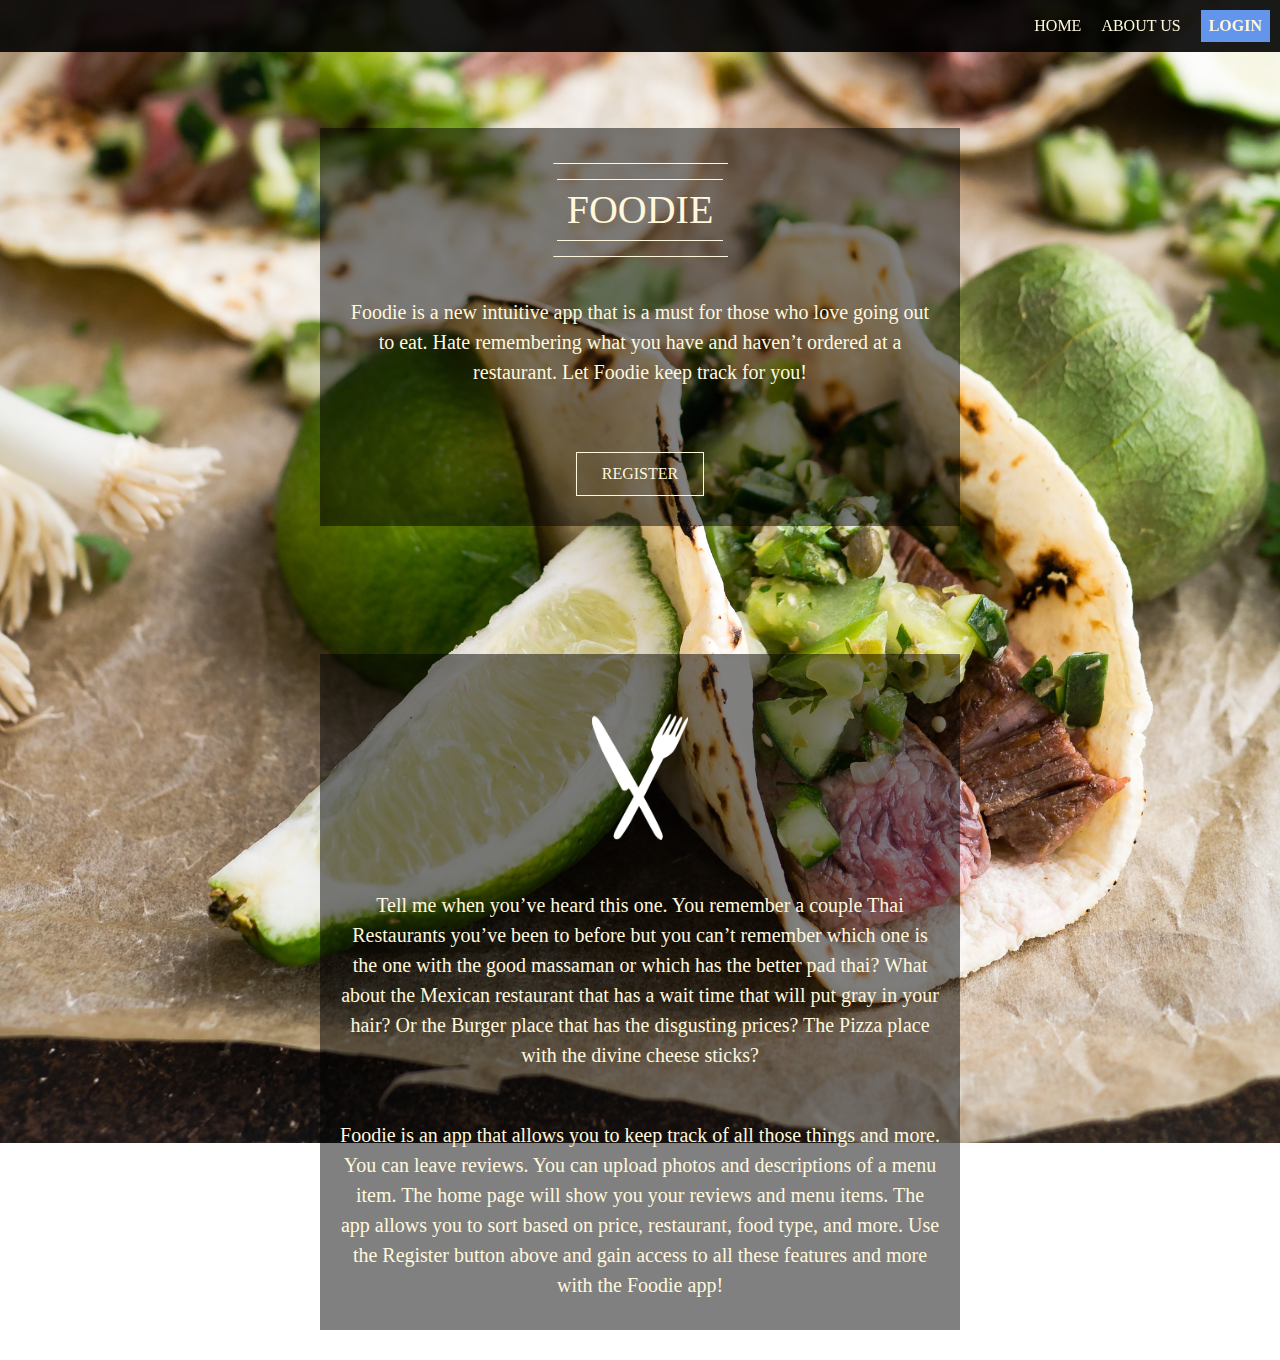
<file: index.html>
<!doctype html>

<html lang="en">

<head>
  <title>FOODIE</title>
  <meta charset="utf-8" />
  <meta name="viewport" content="width=device-width, initial-scale=1, user-scalable=no" />
  <link rel="stylesheet" href="css/index.css" />
</head>
<!-- image is massive, may need to resize to fit mobile needs-->

<body class="home">

    <div class="container">

      <nav>
        <a href="#">HOME</a>
        <a href="about-us.html">ABOUT US</a>
        <a class="login" href="https://foodie-fun-signin-reg.netlify.com/signin">LOGIN</a>
      </nav>

      <div class="top-content">
        <hr />
        <h1>FOODIE</h1>
        <hr />
        <p>Foodie is a new intuitive app that is a must for those who love going out to eat. Hate remembering what you
          have and haven’t ordered at a restaurant. Let Foodie keep track for you!</p>
        <a href="https://foodie-fun-signin-reg.netlify.com/registeruser">REGISTER</a>
      </div>

      <div class="bottom-content">
        <img src="images/logo.png" class="logo">
        <img src="images/logo1.png" class="logo1">
        <section class="bc-text">
          <p>Tell me when you’ve heard this one. You remember a couple Thai Restaurants you’ve been to before but you
            can’t remember which one is the one with the good massaman or which has the better pad thai? What about the
            Mexican restaurant that has a wait time that will put gray in your hair? Or the Burger place that has the
            disgusting prices? The Pizza place with the divine cheese sticks?</p>
        </section>

        <section class="bc-text2">
          <p>Foodie is an app that allows you to keep track of all those things and more. You can leave reviews. You can
            upload photos and descriptions of a menu item. The home page will show you your reviews and menu items. The
            app allows you to sort based on price, restaurant, food type, and more. Use the Register button above and
            gain access to all these features and more with the Foodie app!
          </p>
        </section>
      </div>


    </div>
    <!-- Container -->
  
</body>

</html>

</html>
</file>
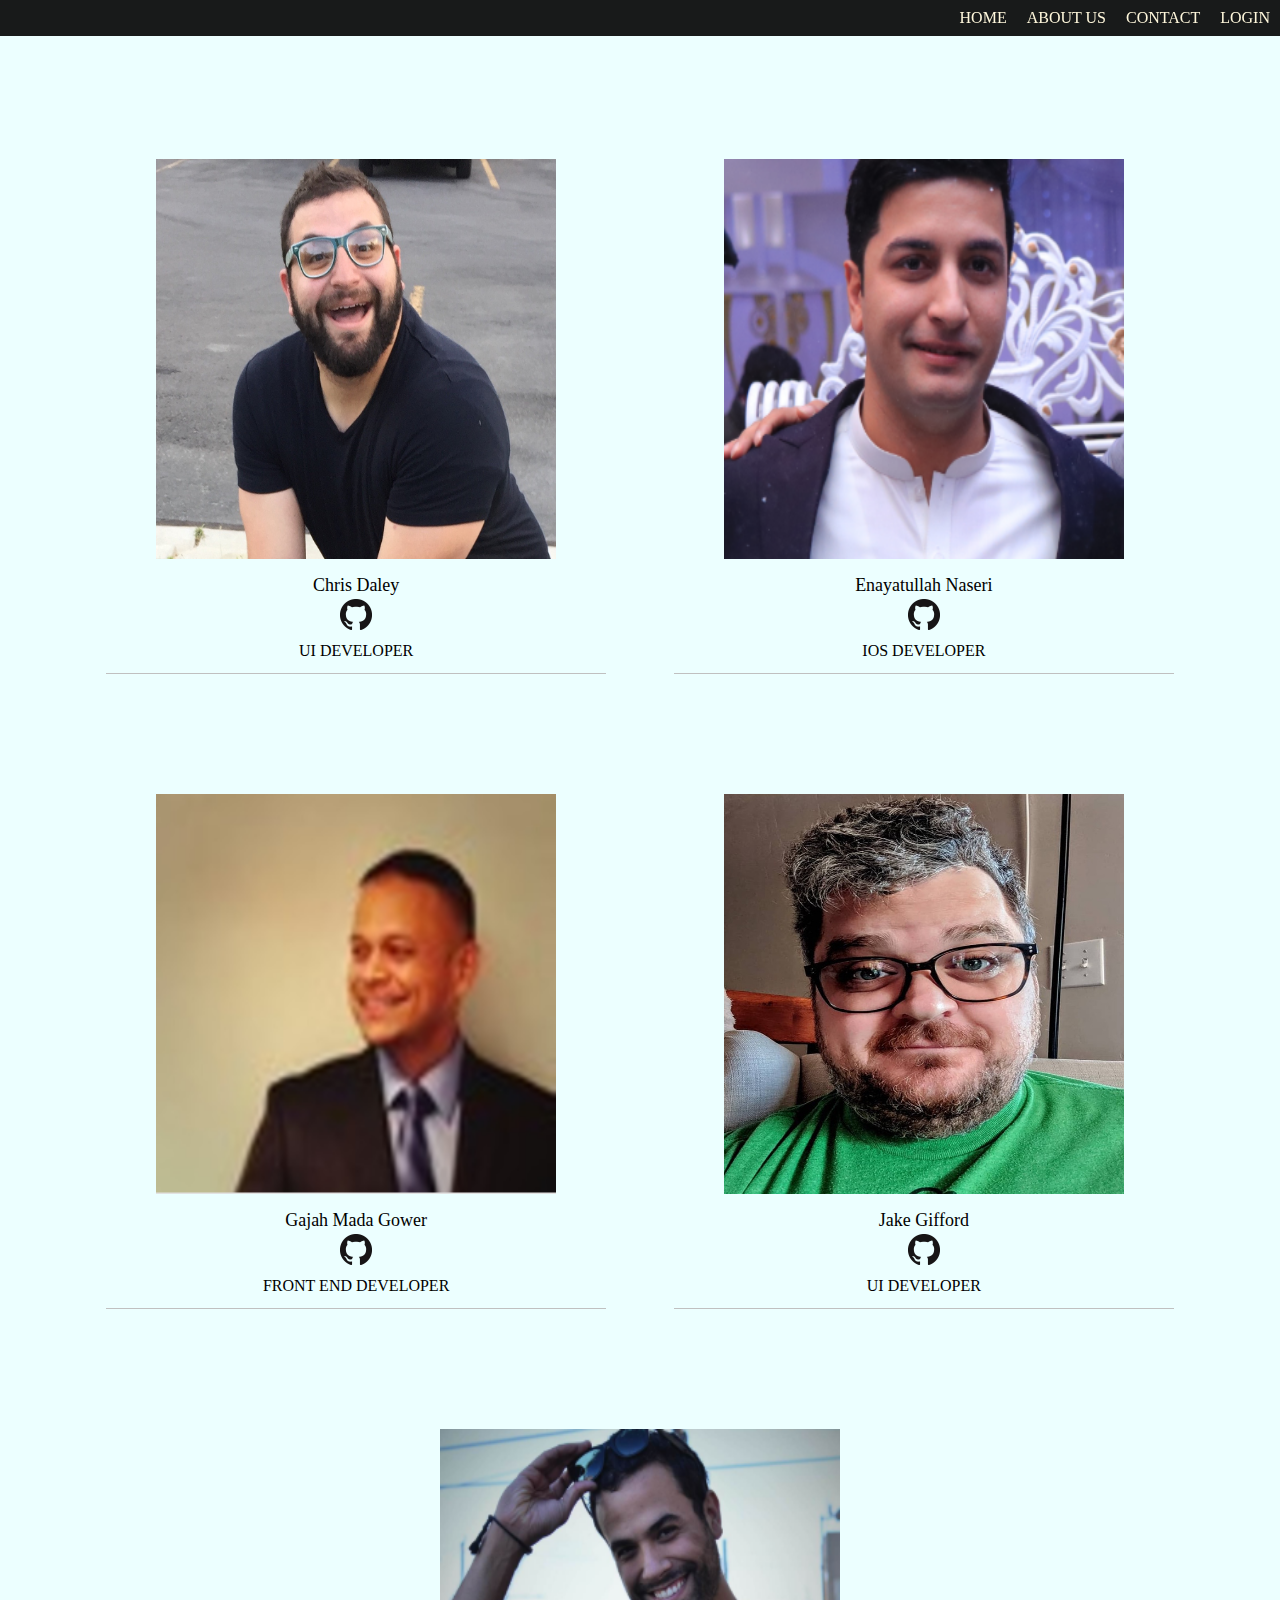
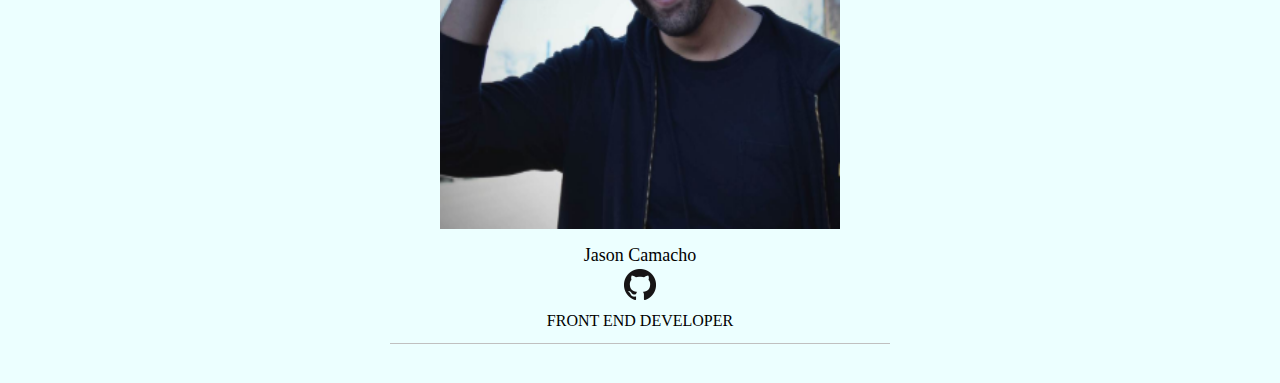
<file: About-Us.html>
<!doctype html>

<html lang="en">
<head>
  <title>About Us</title>
  <meta charset="utf-8" />
  <meta name="viewport" content="width=device-width, initial-scale=1, user-scalable=no" />
  <link rel="stylesheet" href="css/index.css" />    
</head>

<body style="background-color:#ECFFFF;" >
  <div class = "container">
      <header>
          <nav>
            <a href="index.html">HOME</a>
            <a href="About-Us.html">ABOUT US</a>
            <a href="#">CONTACT</a> 
            <a href="#">LOGIN</a>
          </nav>
      </header>
    <div class = "us">

      <div class = "chris">
        <img class = "pics" src = "images/chris.jpg" >
        <section class = "us-text">
          <h3>Chris Daley</h3>
          <a href="https://github.com/ShakeyFries"> <img src = "images/GitHub-Mark-32px.png"> </a>
          <p>UI DEVELOPER</p>
      </section>
      </div>

      <div class = "enayatullah">
        <img class = "pics" src = "images/Enayatullah.png">
        <section class = "us-text">
          <h3>Enayatullah Naseri</h3>
          <a href = "https://github.com/enayatullahna"> <img src = "images/GitHub-Mark-32px.png"> </a>
          <p>IOS DEVELOPER</p>
      </section>
      </div>

      <div class = "gajah">
        <img class = "pics" src = "images/gajah.png">
        <section class = "us-text">
          <h3>Gajah Mada Gower</h3>
          <a href="https://github.com/gmgower"> <img src = "images/GitHub-Mark-32px.png"> </a>
          <p>FRONT END DEVELOPER</p>
        </section>
      </div>

      <div class = "jake">
        <img class = "pics" src = "images/jake.jpg">
        <sectiion class = "us-text">
          <h3>Jake Gifford</h3>
          <a href="https://github.com/panamajake86"> <img src = "images/GitHub-Mark-32px.png"> </a>
          <p>UI DEVELOPER</p>
      </sectiion>
      </div>

      <div class = "jason">
        <img class = "pics" src = "images/jason.png">
        <section class = "us-text">
          <h3>Jason Camacho</h3>
          <a href="https://github.com/jscamacho"> <img src = "images/GitHub-Mark-32px.png"> </a>
          <p>FRONT END DEVELOPER</p>
      </section>
      </div>

    </div>

  </div>

</body>

</html>
</file>
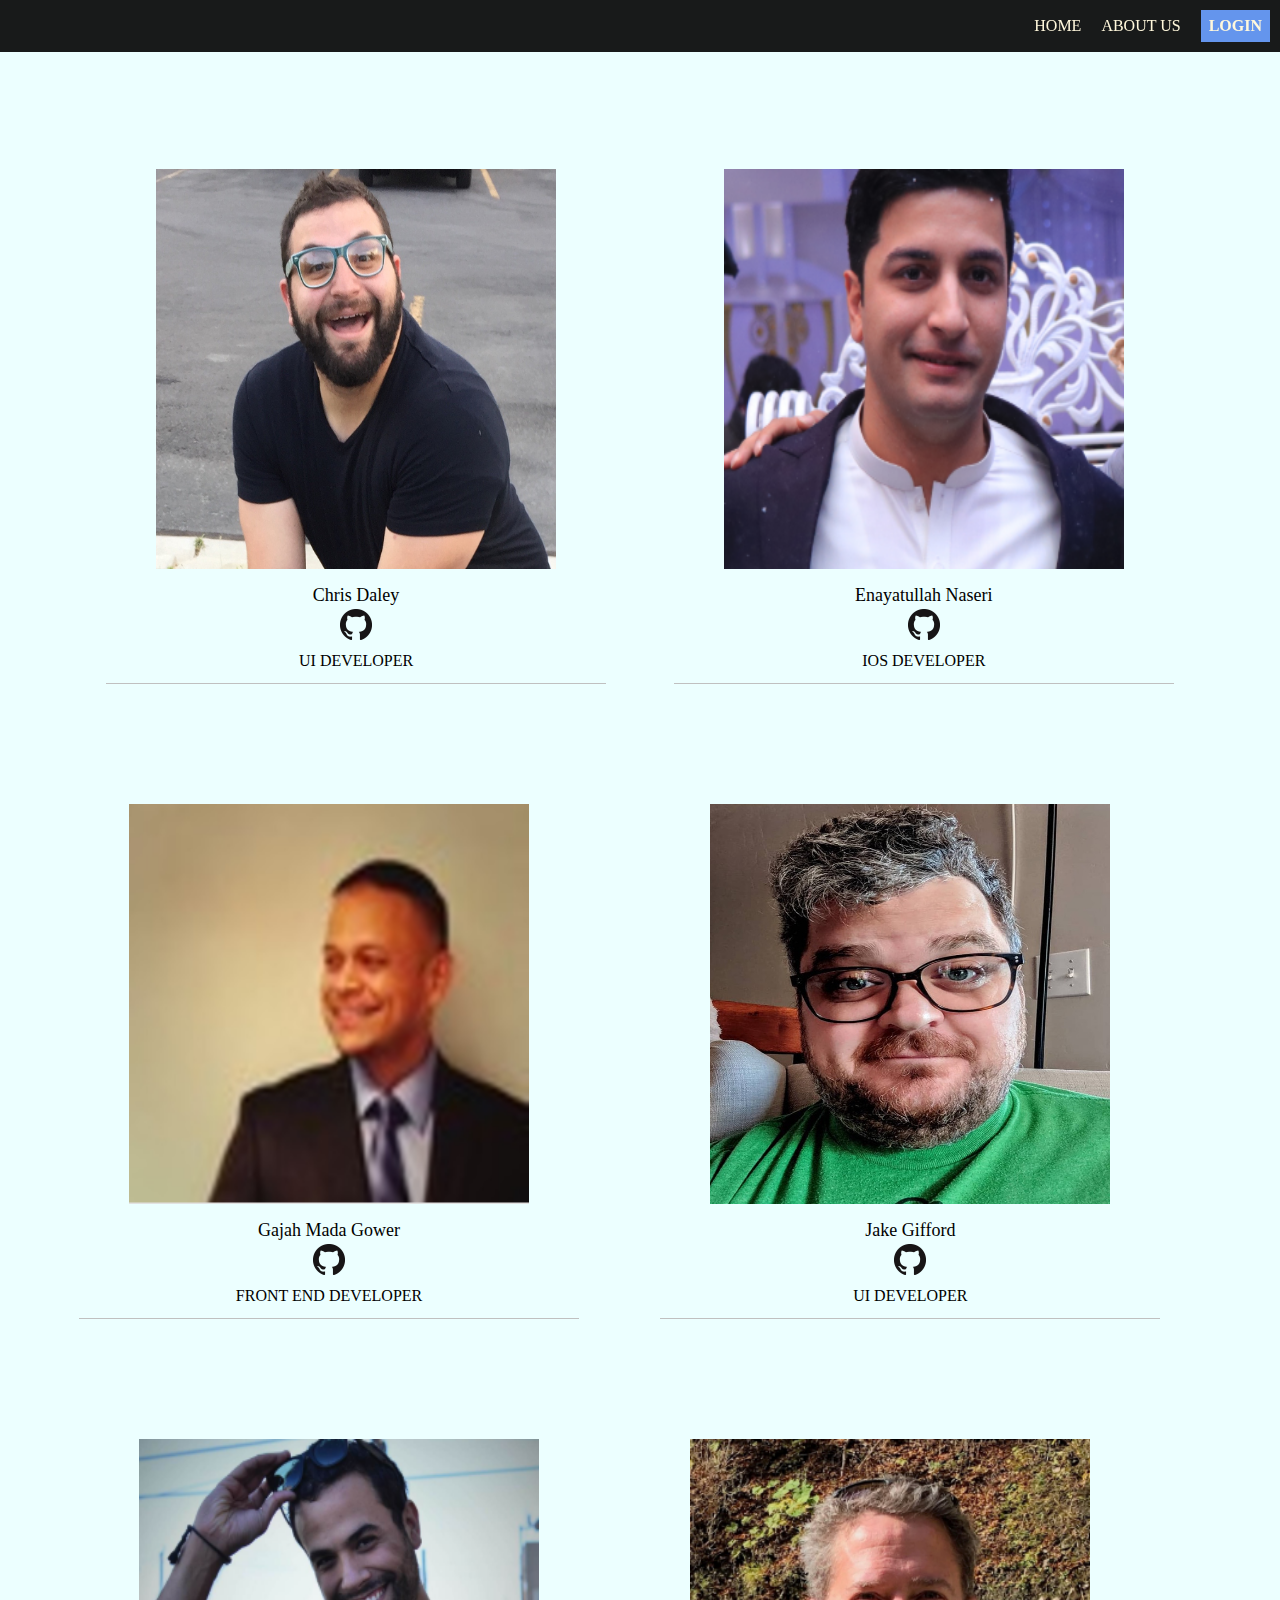
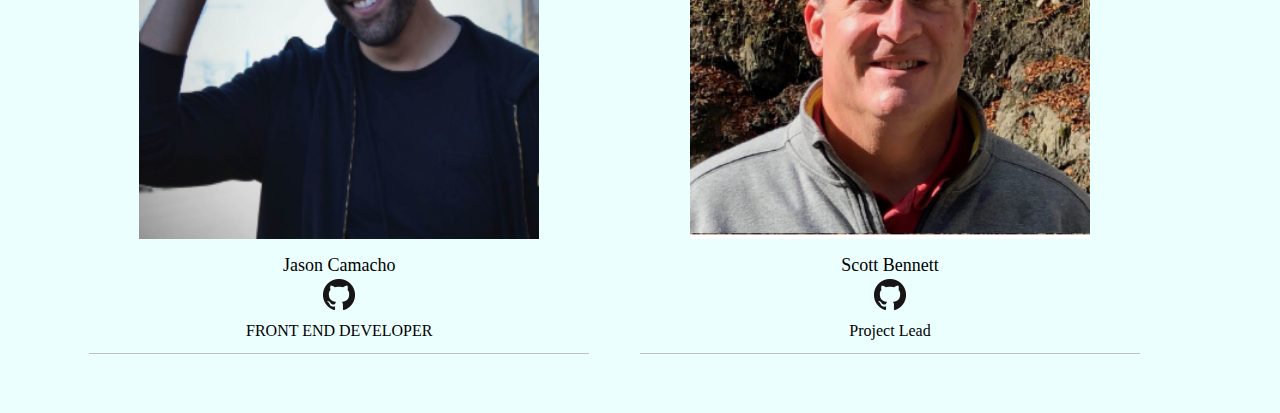
<file: about-us.html>
<!doctype html>
​
<html lang="en">

<head>
  <title>About Us</title>
  <meta charset="utf-8" />
  <meta name="viewport" content="width=device-width, initial-scale=1, user-scalable=no" />
  <link rel="stylesheet" href="css/index.css" />
</head>
​

<body style="background-color:#ECFFFF;">
  <div class="container">
    <nav>
      <a href="index.html">HOME</a>
      <a href="About-Us.html">ABOUT US</a>
      <a class="login" href="#">LOGIN</a>
    </nav>
    <div class="us">
      ​
      <div class="chris">
        <img class="pics" src="images/chris.jpg">
        <section class="us-text">
          <h3>Chris Daley</h3>
          <a href="https://github.com/ShakeyFries"> <img src="images/GitHub-Mark-32px.png"> </a>
          <p>UI DEVELOPER</p>
        </section>
      </div>
      ​
      <div class="enayatullah">
        <img class="pics" src="images/Enayatullah.png">
        <section class="us-text">
          <h3>Enayatullah Naseri</h3>
          <a href="https://github.com/enayatullahna"> <img src="images/GitHub-Mark-32px.png"> </a>
          <p>IOS DEVELOPER</p>
        </section>
      </div>
      ​
      <div class="gajah">
        <img class="pics" src="images/gajah.png">
        <section class="us-text">
          <h3>Gajah Mada Gower</h3>
          <a href="https://github.com/gmgower"> <img src="images/GitHub-Mark-32px.png"> </a>
          <p>FRONT END DEVELOPER</p>
        </section>
      </div>
      ​
      <div class="jake">
        <img class="pics" src="images/jake.jpg">
        <sectiion class="us-text">
          <h3>Jake Gifford</h3>
          <a href="https://github.com/panamajake86"> <img src="images/GitHub-Mark-32px.png"> </a>
          <p>UI DEVELOPER</p>
        </sectiion>
      </div>
      ​
      <div class="jason">
        <img class="pics" src="images/jason.png">
        <section class="us-text">
          <h3>Jason Camacho</h3>
          <a href="https://github.com/jscamacho"> <img src="images/GitHub-Mark-32px.png"> </a>
          <p>FRONT END DEVELOPER</p>
        </section>
      </div>

      <div class="scott">
        <img class="pics" src="images/Scott-Bennett.png">
        <section class="us-text">
          <h3>Scott Bennett</h3>
          <a href="https://github.com/sttbtt"> <img src="images/GitHub-Mark-32px.png"> </a>
          <p>Project Lead</p>
        </section>
      </div>
      ​
    </div>
    ​
  </div>
  ​
</body>
​

</html>
</file>
<file: css/index.css>
html,
body,
div,
span,
applet,
object,
iframe,
h1,
h2,
h3,
h4,
h5,
h6,
p,
blockquote,
pre,
a,
abbr,
acronym,
address,
big,
cite,
code,
del,
dfn,
em,
img,
ins,
kbd,
q,
s,
samp,
small,
strike,
strong,
sub,
sup,
tt,
var,
b,
u,
i,
center,
dl,
dt,
dd,
ol,
ul,
li,
fieldset,
form,
label,
legend,
table,
caption,
tbody,
tfoot,
thead,
tr,
th,
td,
article,
aside,
canvas,
details,
embed,
figure,
figcaption,
footer,
header,
hgroup,
menu,
nav,
output,
ruby,
section,
summary,
time,
mark,
audio,
video {
  margin: 0;
  padding: 0;
  border: 0;
  font-size: 100%;
  font: inherit;
  vertical-align: baseline;
}
/* HTML5 display-role reset for older browsers */
article,
aside,
details,
figcaption,
figure,
footer,
header,
hgroup,
menu,
nav,
section {
  display: block;
}
body {
  line-height: 1;
}
ol,
ul {
  list-style: none;
}
blockquote,
q {
  quotes: none;
}
blockquote:before,
blockquote:after,
q:before,
q:after {
  content: '';
  content: none;
}
table {
  border-collapse: collapse;
  border-spacing: 0;
}
* {
  box-sizing: border-box;
}
html {
  font-size: 62.5%;
}
h1 {
  font-size: 4rem;
}
h2 {
  font-size: 3.2rem;
  padding-bottom: 10px;
}
h4 {
  font-size: 2.5rem;
  padding-bottom: 10px;
}
p {
  line-height: 1.5;
  font-size: 1.6rem;
  padding-bottom: 10px;
}
.container {
  max-width: 100%;
  margin: 0 auto;
}
nav {
  width: 100%;
  position: fixed;
  top: 0px;
  display: flex;
  justify-content: flex-end;
  background: rgba(1, 1, 1, 0.9);
}
nav a {
  font-size: 1.3rem;
  display: flex;
  text-decoration: none;
  color: cornsilk;
  margin: 1rem;
  align-items: center;
}
@media (min-width: 500px) {
  nav a {
    font-size: 1.6rem;
  }
}
nav .login {
  margin-top: 1rem;
  padding: 0.8rem;
  background: cornflowerblue;
  font-weight: bold;
}
.home {
  background: url(/images/tacos-bg.jpg) no-repeat scroll center top;
  background-size: 185%;
  background-attachment: fixed;
  background-position: top center;
}
@media (min-width: 500px) {
  .home {
    background-size: 165%;
  }
}
@media (min-width: 800px) {
  .home {
    background-size: 100%;
    background-position: 0 70%;
  }
}
.top-content {
  margin-top: 18%;
  margin-left: 12.5%;
  width: 75%;
  display: flex;
  flex-direction: column;
  text-align: center;
  align-items: center;
  color: cornsilk;
  padding: 3rem;
  background: rgba(1, 1, 1, 0.5);
  padding-bottom: 3rem;
  margin-bottom: 10%;
}
@media (min-width: 500px) {
  .top-content {
    width: 65%;
    margin-left: 17.5%;
    margin-top: 15%;
  }
}
@media (min-width: 800px) {
  .top-content {
    width: 50%;
    margin-left: 25%;
    margin-top: 10%;
  }
}
.top-content h1 {
  border-top: cornsilk solid 1px;
  border-bottom: cornsilk solid 1px;
  margin: 1rem;
  padding: 1rem;
}
.top-content p {
  margin: 3.5rem 0;
}
@media (min-width: 500px) {
  .top-content p {
    font-size: 2rem;
  }
}
.top-content hr {
  width: 175px;
  border-top: 1px solid cornsilk;
  border-bottom: none;
}
.top-content a {
  text-decoration: none;
  color: cornsilk;
  font-size: 1.6rem;
  margin: 2rem 0 0 0;
  padding: 1.3rem 2.5rem;
  background: none;
  border: 1px solid cornsilk;
}
.top-content a:hover {
  background: rgba(158, 158, 158, 0.5);
}
.top-content a:active {
  background: rgba(255, 255, 255, 0.5);
  text-decoration: none;
  color: black;
}
.bottom-content {
  width: 100%;
  display: flex;
  flex-direction: column;
  text-align: center;
  align-items: center;
  padding-top: 3rem;
  color: black;
  background: cornsilk;
}
@media (min-width: 500px) {
  .bottom-content {
    width: 65%;
    background: rgba(1, 1, 1, 0.5);
    margin-left: 17.5%;
    margin-bottom: 3rem;
  }
}
@media (min-width: 800px) {
  .bottom-content {
    width: 50%;
    background: rgba(1, 1, 1, 0.5);
    margin-left: 25%;
  }
}
.bottom-content section {
  margin: 2rem;
}
.bottom-content img {
  width: 15%;
  margin: 3rem;
}
@media (min-width: 500px) {
  .bottom-content p {
    font-size: 2rem;
    color: cornsilk;
  }
}
.bottom-content .logo {
  display: none;
}
@media (min-width: 500px) {
  .bottom-content .logo {
    display: flex;
  }
}
.bottom-content .logo1 {
  display: flex;
}
@media (min-width: 500px) {
  .bottom-content .logo1 {
    display: none;
  }
}
.us {
  margin-top: 15%;
  display: flex;
  flex-direction: column;
  padding: 3%;
  width: 100%;
}
@media (min-width: 500px) {
  .us {
    margin-top: 0%;
    flex-direction: row;
    flex-wrap: wrap;
    justify-content: space-evenly;
  }
}
.us .pics {
  width: 100%;
}
@media (min-width: 500px) {
  .us .pics {
    width: 200px;
    height: 200px;
  }
}
@media (min-width: 800px) {
  .us .pics {
    width: 400px;
    height: 400px;
    margin: 0 5rem;
  }
}
.us .us-text {
  width: 100%;
  display: flex;
  flex-direction: column;
  justify-content: center;
  font-size: 1.8rem;
  margin-top: 3%;
  align-items: center;
  text-decoration: none;
  border-bottom: 1px solid silver;
}
.us a {
  margin: 1% 0;
}
.us div {
  margin-top: 10%;
}
</file>
